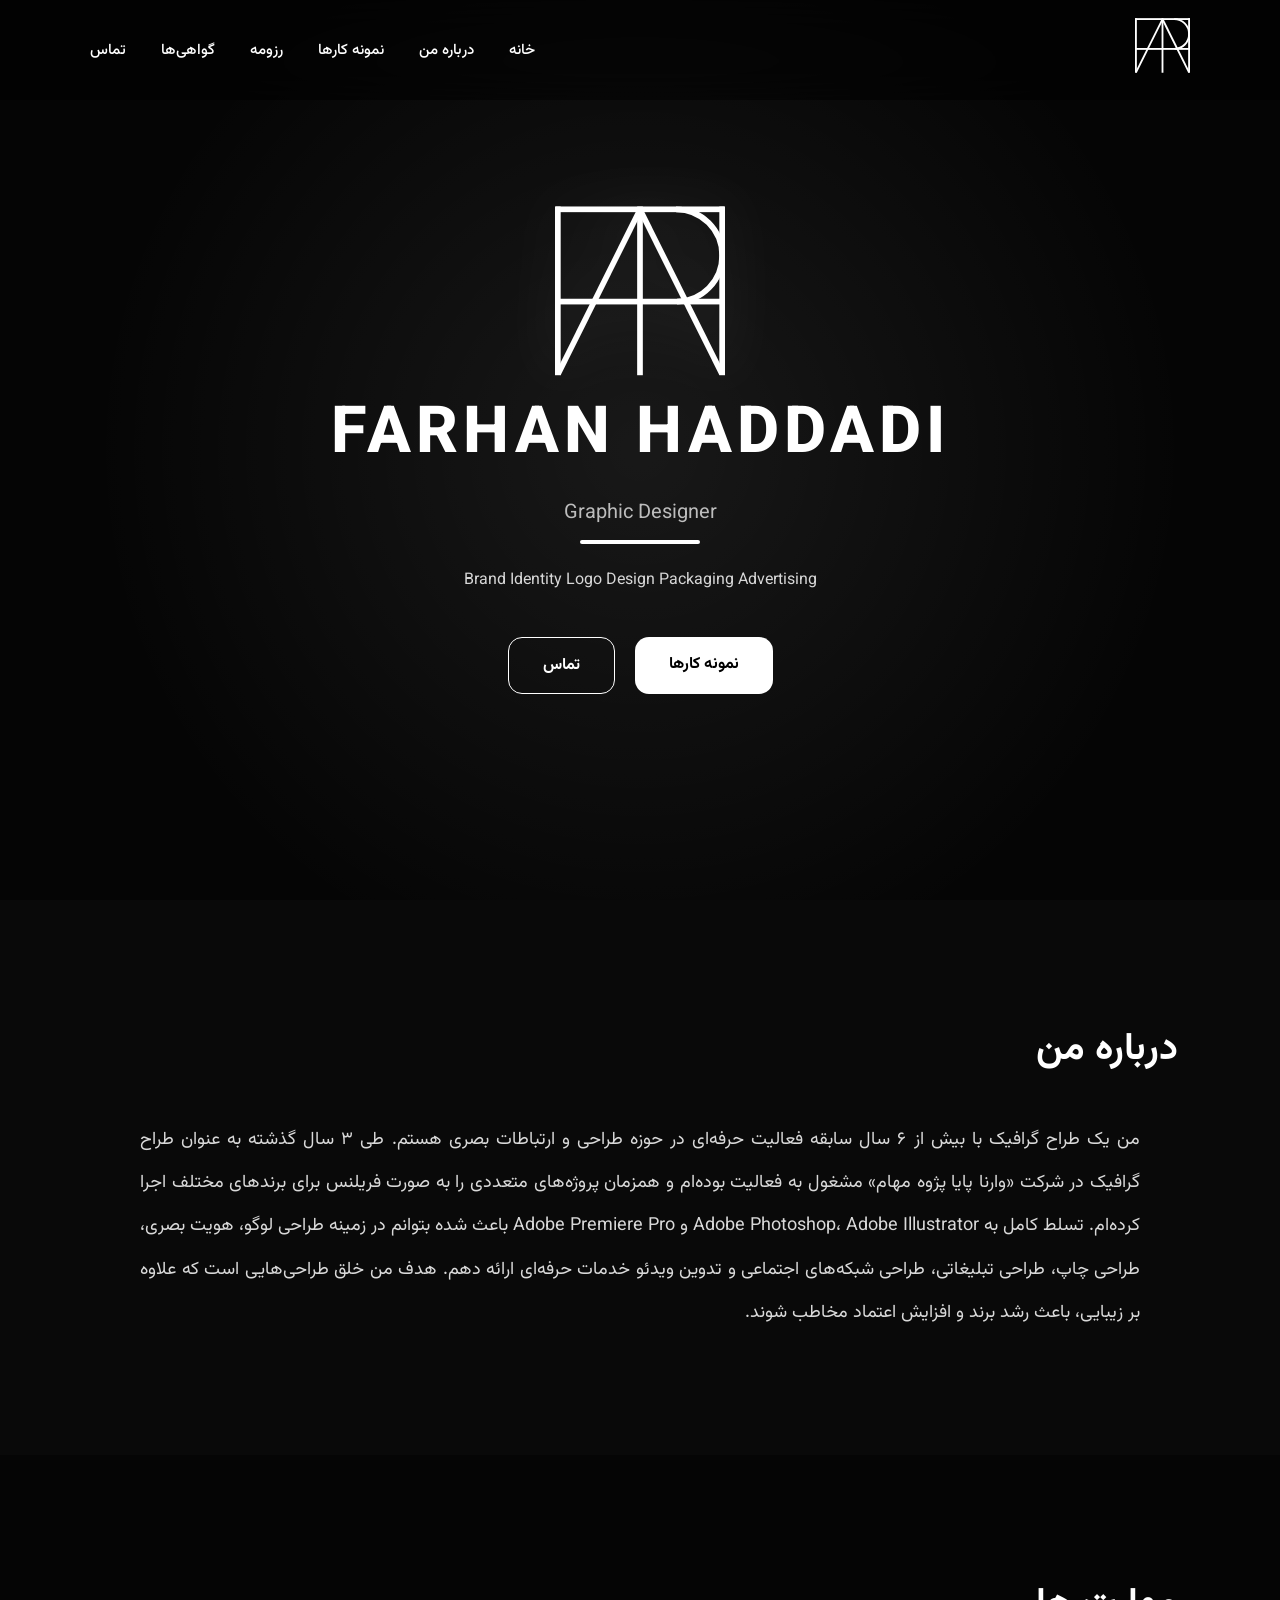
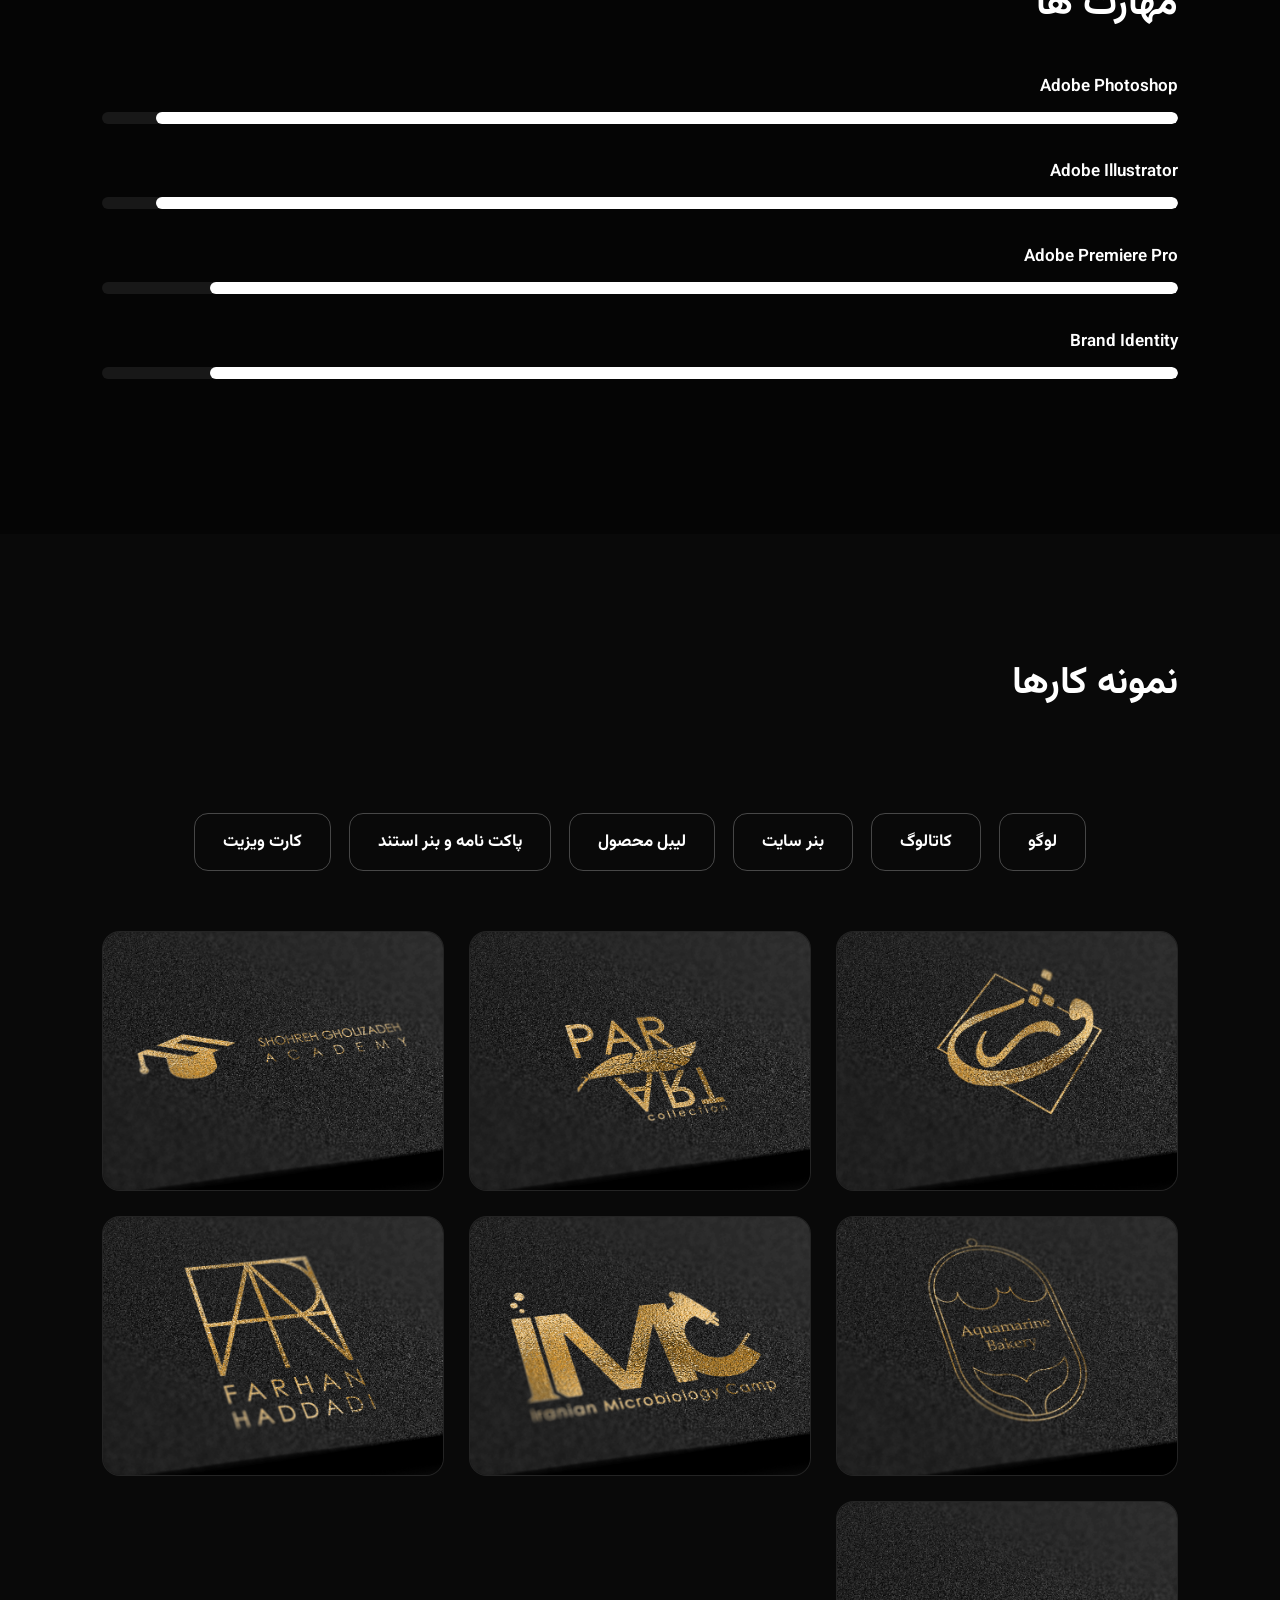
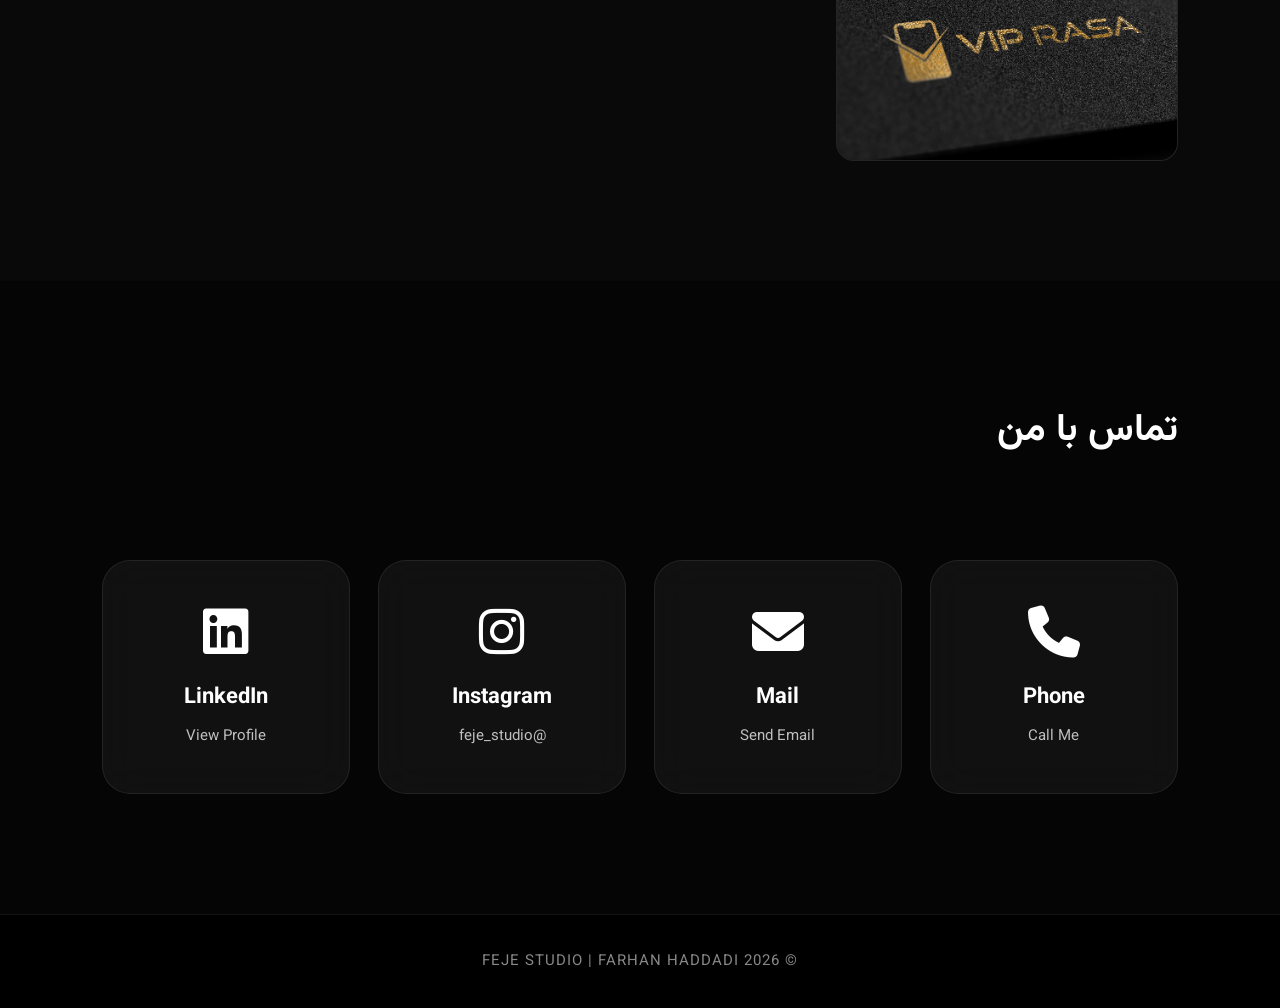
<file: index.html>
<!DOCTYPE html>
<html lang="fa" dir="rtl"> 
  
<head>

<link rel="icon" type="image/x-icon" href="favicon.ico">

<meta charset="UTF-8">

<meta name="viewport" content="width=device-width, initial-scale=1.0">

<title>FARHAN HADDADI | FEJE STUDIO</title>

<meta name="description" content="Graphic Designer | FEJE STUDIO">

<meta name="keywords" content="Graphic Designer, Logo Design, Branding, FEJE STUDIO">

<link rel="preconnect" href="https://fonts.googleapis.com">

<link rel="preconnect" href="https://fonts.gstatic.com" crossorigin>

<link href="https://fonts.googleapis.com/css2?family=Vazirmatn:wght@300;400;500;700;800&display=swap" rel="stylesheet">

<link rel="stylesheet" href="https://cdnjs.cloudflare.com/ajax/libs/font-awesome/6.5.2/css/all.min.css">
  
<link rel="stylesheet" href="style.css">

<link rel="stylesheet" href="https://cdn.jsdelivr.net/npm/swiper@11/swiper-bundle.min.css">
  

</head>

<body>

<!-- ================= NAVBAR ================= -->

<header>

<div class="logo">

<img src="assets/branding/LOGO.svg">

</div>

<nav>

<ul>

<li><a href="#home">خانه</a></li>

<li><a href="#about">درباره من</a></li>

<li><a href="#portfolio">نمونه کارها</a></li>

<a href="resume.html">
    رزومه
</a>

<a href="certificates.html">
    گواهی‌ها
</a>

<li><a href="#contact">تماس</a></li>

</ul>

</nav>

</header>

<!-- ================= HERO ================= -->

<section id="home" class="hero">

<div class="overlay"></div>

<div class="hero-content">

<img class="main-logo"

src="assets/branding/LOGO.svg">

<h1>

FARHAN HADDADI

</h1>

<h2>

Graphic Designer

</h2>

<p>

Brand Identity

Logo Design

Packaging

Advertising

</p>

<div class="hero-buttons">

<a href="#portfolio" class="btn">

نمونه کارها

</a>

<a href="#contact" class="btn btn-outline">

تماس

</a>

</div>

</div>

</section>

<!-- ================= ABOUT ================= -->

<section id="about">

<div class="container">

<h2>

درباره من

</h2>

<p>

من یک طراح گرافیک با بیش از ۶ سال سابقه فعالیت حرفه‌ای در حوزه طراحی و ارتباطات بصری هستم.

طی ۳ سال گذشته به عنوان طراح گرافیک در شرکت «وارنا پایا پژوه مهام» مشغول به فعالیت بوده‌ام و همزمان پروژه‌های متعددی را به صورت فریلنس برای برندهای مختلف اجرا کرده‌ام.

تسلط کامل به Adobe Photoshop، Adobe Illustrator و Adobe Premiere Pro باعث شده بتوانم در زمینه طراحی لوگو، هویت بصری، طراحی چاپ، طراحی تبلیغاتی، طراحی شبکه‌های اجتماعی و تدوین ویدئو خدمات حرفه‌ای ارائه دهم.

هدف من خلق طراحی‌هایی است که علاوه بر زیبایی، باعث رشد برند و افزایش اعتماد مخاطب شوند.

</p>

</div>

</section>

<!-- ================= SKILLS ================= -->

<section class="skills">

<div class="container">

<h2>

مهارت ها

</h2>

<div class="skill">

<span>Adobe Photoshop</span>

<div class="bar">

<div class="fill fill95"></div>

</div>

</div>

<div class="skill">

<span>Adobe Illustrator</span>

<div class="bar">

<div class="fill fill95"></div>

</div>

</div>

<div class="skill">

<span>Adobe Premiere Pro</span>

<div class="bar">

<div class="fill fill90"></div>

</div>

</div>

<div class="skill">

<span>Brand Identity</span>

<div class="bar">

<div class="fill fill90"></div>

</div>

</div>

</div>

</section>

<!-- ================= PORTFOLIO ================= -->

<section id="portfolio">

<div class="container">

<h2>

نمونه کارها

</h2>

<div class="categories">

<button onclick="loadGallery('portfolio/logo',7)">

لوگو

</button>

<button onclick="loadGallery('portfolio/catalog',7)">

کاتالوگ

</button>

<button onclick="loadGallery('portfolio/banner',8)">

بنر سایت

</button>

<button onclick="loadGallery('portfolio/label',3)">

لیبل محصول

</button>

<button onclick="loadGallery('portfolio/pack',3)">

پاکت نامه و بنر استند

</button>

<button onclick="loadGallery('portfolio/card',2)">

کارت ویزیت

</button>

</div>

<div id="gallery">

</div>

</div>

</section>

<!-- ================= CONTACT ================= -->

<section id="contact">

<div class="container">

<h2>تماس با من</h2>

<div class="contact-box">

<a href="tel:09120467064" class="contact-card">

<i class="fa-solid fa-phone"></i>

<h3>Phone</h3>

<p>Call Me</p>

</a>

<a href="mailto:Farhan.haddadi@hotmail.com" class="contact-card">

<i class="fa-solid fa-envelope"></i>

<h3>Mail</h3>

<p>Send Email</p>

</a>

<a href="https://instagram.com/feje_studio" target="_blank" class="contact-card">

<i class="fa-brands fa-instagram"></i>

<h3>Instagram</h3>

<p>@feje_studio</p>

</a>

<a href="https://www.linkedin.com/in/farhan-haddadi-713a533b2" target="_blank" class="contact-card">

<i class="fa-brands fa-linkedin"></i>

<h3>LinkedIn</h3>

<p>View Profile</p>

</a>

</div>

</div>

</section>

<!-- ================= FOOTER ================= -->

<footer>

© 2026

FEJE STUDIO

|

FARHAN HADDADI

</footer>

<!-- ================= LIGHTBOX ================= -->

<div id="lightbox">

<img id="lightboxImg">

</div>

<script src="script.js"></script>

<script src="https://cdn.jsdelivr.net/npm/swiper@11/swiper-bundle.min.js"></script>

</body>

</html>
</file>
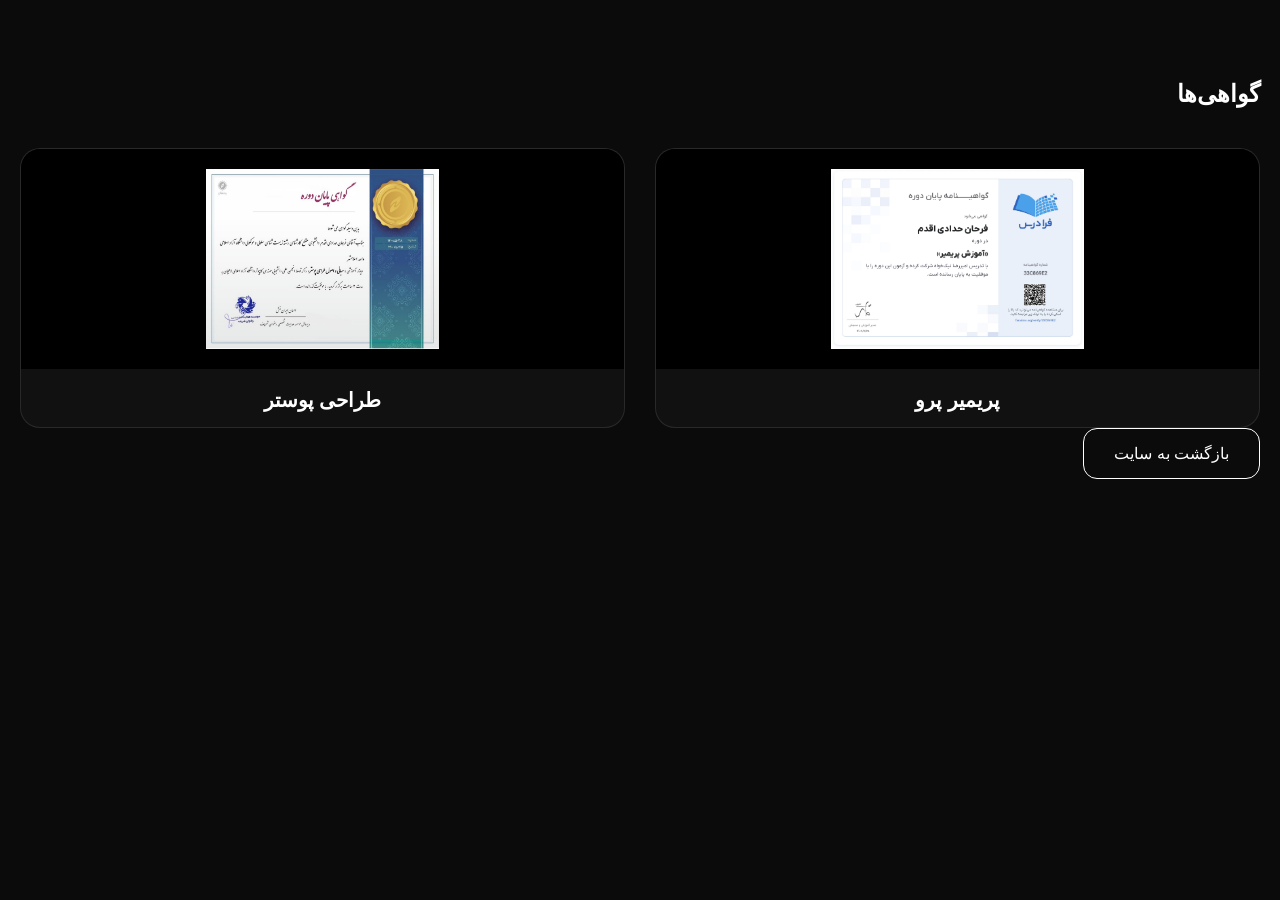
<file: certificates.html>
<!DOCTYPE html>
<html lang="fa" dir="rtl">
<head>

<meta charset="UTF-8">

<meta name="viewport" content="width=device-width,initial-scale=1">

<title>گواهی‌ها</title>

<link rel="stylesheet" href="style.css">

<link rel="stylesheet"
href="https://cdnjs.cloudflare.com/ajax/libs/font-awesome/6.5.2/css/all.min.css">

</head>

<body class="dark-page">

<section class="certificates-page">

<h1>گواهی‌ها</h1>

<div class="certificate-grid">

    <div class="certificate-card">
        <img src="assets/certificates/1.jpg" onclick="openCertificate(this.src)">
        <h3>پریمیر پرو</h3>
    </div>

    <div class="certificate-card">
        <img src="assets/certificates/2.jpg" onclick="openCertificate(this.src)">
        <h3>طراحی پوستر</h3>
    </div>

</div>

<a href="index.html" class="back-btn">

بازگشت به سایت

</a>

</section>

<div id="certificateLightbox">

<span onclick="closeCertificate()">&times;</span>

<button class="prev" onclick="prevCertificate()">❮</button>

<img id="certificateImage">

<button class="next" onclick="nextCertificate()">❯</button>

</div>

<script src="certificate.js"></script>

</body>

</html>
</file>
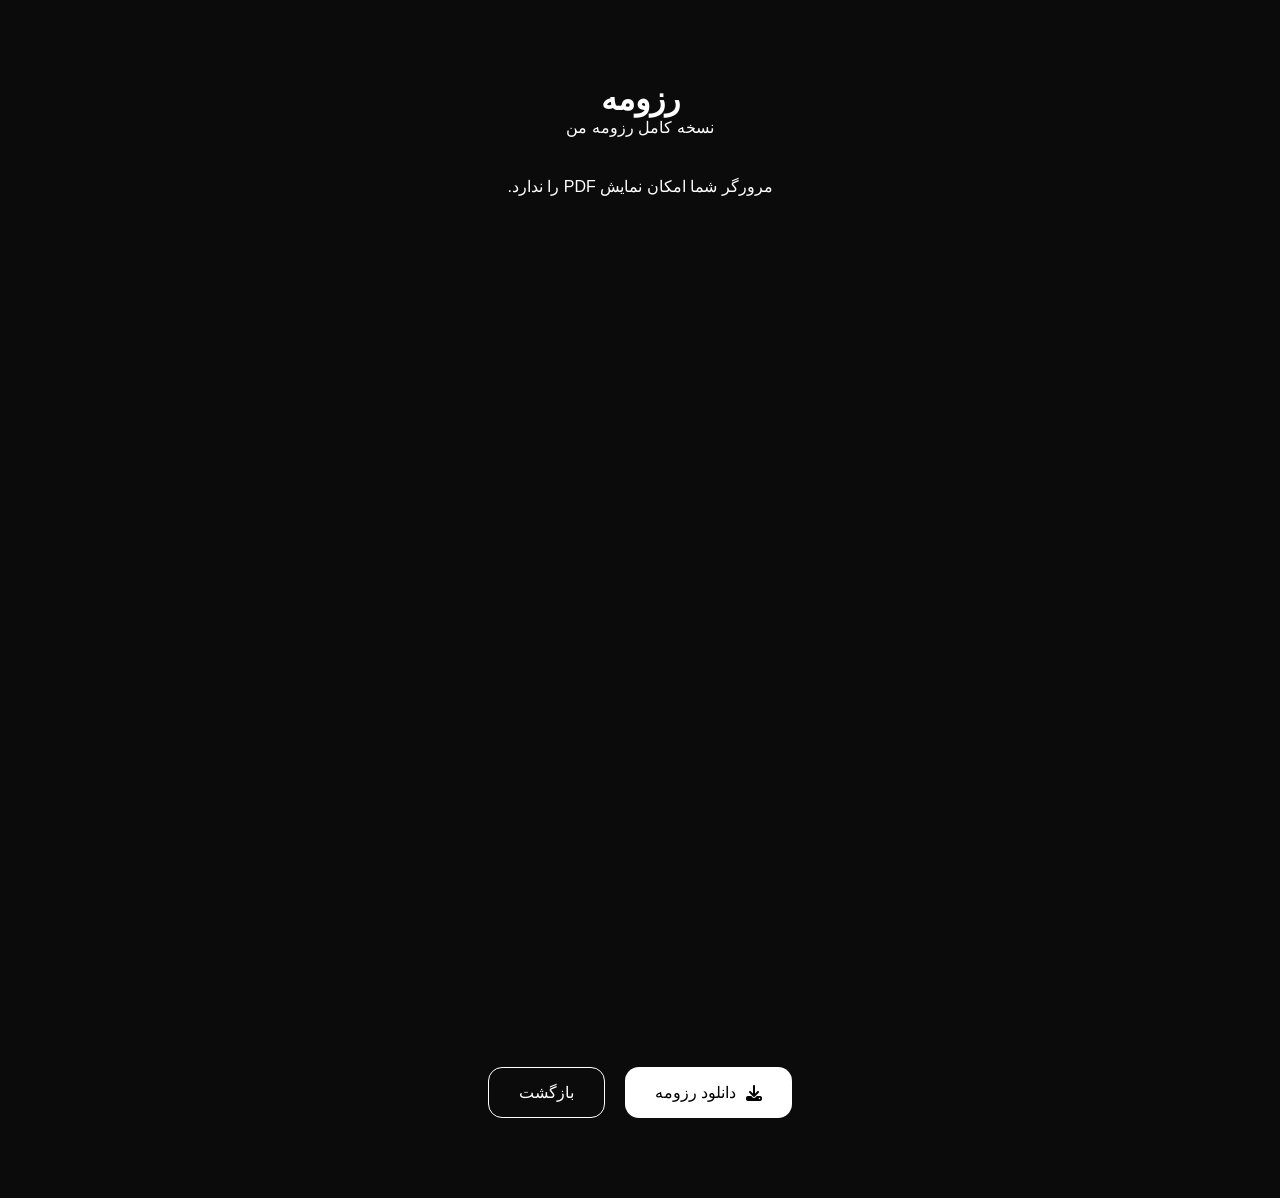
<file: resume.html>
<!DOCTYPE html>
<html lang="fa" dir="rtl">
<head>
    <meta charset="UTF-8">
    <meta name="viewport" content="width=device-width, initial-scale=1.0">
    <title>رزومه</title>

    <link rel="stylesheet" href="style.css">
    <link rel="stylesheet"
    href="https://cdnjs.cloudflare.com/ajax/libs/font-awesome/6.5.2/css/all.min.css">

</head>

<body class="dark-page">

<div class="resume-container">

<h1>رزومه</h1>

<p>نسخه کامل رزومه من</p>

<div class="pdf-viewer">

<object
    data="assets/resume/resume.pdf"
    type="application/pdf"
    width="100%"
    height="900">

    <p>
        مرورگر شما امکان نمایش PDF را ندارد.
    </p>

</object>

</div>

<div class="resume-buttons">

<a href="assets/resume/resume.pdf" download class="download-btn">

<i class="fa-solid fa-download"></i>

دانلود رزومه

</a>

<a href="index.html" class="back-btn">

بازگشت

</a>

</div>

</div>

</body>

</html>
</file>
<file: style.css>
/* ==========================
   FARHAN HADDADI
   FEJE STUDIO
========================== */

*{
margin:0;
padding:0;
box-sizing:border-box;
scroll-behavior:smooth;
}

:root{

--black:#050505;

--white:#ffffff;

--gray:#bdbdbd;

--glass:rgba(255,255,255,.05);

--border:rgba(255,255,255,.15);

}

body{

font-family:'Vazirmatn',sans-serif;

background:var(--black);

color:var(--white);

overflow-x:hidden;

}

/* Scroll */

::-webkit-scrollbar{

width:8px;

}

::-webkit-scrollbar-track{

background:#111;

}

::-webkit-scrollbar-thumb{

background:white;

border-radius:20px;

}

/* ================= NAVBAR ================= */

header{

position:fixed;

top:0;

left:0;

width:100%;

padding:10px 7%;

display:flex;

justify-content:space-between;

align-items:center;

backdrop-filter:blur(20px);

background:rgba(0,0,0,.45);

z-index:9999;

transition:.4s;

}

.logo img{

width:55px;

}

nav ul{

display:flex;

list-style:none;

gap:35px;

}

nav a{

color:white;

text-decoration:none;

font-size:15px;

font-weight:500;

transition:.35s;

}

nav a:hover{

opacity:.6;

}

/* ================= HERO ================= */

.hero{

position:relative;

height:100vh;

display:flex;

justify-content:center;

align-items:center;

text-align:center;

overflow:hidden;
}

.overlay{

position:absolute;

width:100%;

height:100%;

background:

radial-gradient(circle at center,

rgba(255,255,255,.08),

transparent 70%);

animation:move 10s infinite alternate;

}

@keyframes move{

from{

transform:scale(1);

}

to{

transform:scale(1.2);

}

}

.hero-content{

position:relative;

z-index:2;

}

.main-logo{

width:170px;
margin-top:40px
margin-bottom:35px;

filter:drop-shadow(0 0 30px rgba(255,255,255,.15));

animation:logo 4s infinite;

}

@keyframes logo{

50%{

transform:translateY(-10px);

}

}

.hero h1{

font-size:65px;

font-weight:800;

letter-spacing:5px;

margin-bottom:10px;

}

.hero h2{

font-size:20px;

font-weight:400;

color:var(--gray);

margin-bottom:25px;

}

.hero p{

line-height:2.1;

color:#d7d7d7;

font-size:16px;

}

/* Buttons */

.hero-buttons{

margin-top:40px;

display:flex;

justify-content:center;

gap:20px;

flex-wrap:wrap;

}

.btn{

padding:15px 34px;

border-radius:14px;

background:white;

color:black;

text-decoration:none;

font-weight:700;

transition:.35s;

}

.btn:hover{

transform:translateY(-5px);

box-shadow:

0 0 30px rgba(255,255,255,.3);

}

.btn-outline{

background:transparent;

border:1px solid white;

color:white;

}

.btn-outline:hover{

background:white;

color:black;

}

/* Sections */

section{

padding:120px 8%;

}

.container{

max-width:1200px;

margin:auto;

}

h2{

font-size:38px;

margin-bottom:40px;

position:relative;

display:inline-block;

}

.hero-content h2{
    position: relative;
    display: inline-block;
    margin-bottom: 35px;
}

.hero-content h2::after{
    content: "";
    position: absolute;
    left: 50%;
    bottom: -15px;
    transform: translateX(-50%);
    width: 120px;
    height: 4px;
    background: #fff;
    border-radius: 50px;
}
/*=========================
    ABOUT
=========================*/

#about{

background:#090909;

}

#about p{

font-size:18px;

line-height:2.4;

color:#d9d9d9;

max-width:1000px;

margin:auto;

text-align:justify;

}

/*=========================
      SKILLS
=========================*/

.skills{

background:#050505;

}

.skill{

margin-bottom:35px;

}

.skill span{

display:block;

margin-bottom:12px;

font-size:17px;

font-weight:600;

}

.bar{

width:100%;

height:12px;

background:#181818;

border-radius:50px;

overflow:hidden;

}

.fill{

height:100%;

background:white;

border-radius:50px;

animation:grow 2s ease;

}

.fill95{

width:95%;

}

.fill90{

width:90%;

}

.fill85{

width:85%;

}

@keyframes grow{

from{

width:0;

}

}

/*=========================
    PORTFOLIO
=========================*/

#portfolio{

background:#090909;

}

.categories{

display:flex;

justify-content:center;

gap:18px;

flex-wrap:wrap;

margin:60px 0;

}

.categories button{

padding:15px 28px;

background:transparent;

border:1px solid rgba(255,255,255,.25);

color:white;

border-radius:14px;

cursor:pointer;

font-family:"Vazirmatn",sans-serif;

font-size:17px;

font-weight:700;

letter-spacing:0;

transition:.35s;

}

.categories button:hover{

background:white;

color:black;

transform:translateY(-6px);

}

/*=========================
      GALLERY
=========================*/

#gallery{

display:grid;

grid-template-columns:

repeat(auto-fit,minmax(300px,1fr));

gap:25px;

}

.gallery-item{

height:260px;

background:#111;

border:1px solid rgba(255,255,255,.08);

border-radius:18px;

overflow:hidden;

cursor:pointer;

transition:.35s;

position:relative;

}

.gallery-item:hover{

transform:translateY(-10px);

border-color:white;

box-shadow:

0 0 35px rgba(255,255,255,.18);

}

.gallery-item img{

width:100%;

height:100%;

object-fit:cover;

transition:.5s;

}

.gallery-item:hover img{

transform:scale(1.08);

}

/*=========================
    IMAGE PLACEHOLDER
=========================*/

.placeholder{

display:flex;

justify-content:center;

align-items:center;

height:100%;

font-size:20px;

font-weight:700;

letter-spacing:3px;

color:#777;

}

/*=========================
      GLASS CARD
=========================*/

.card{

background:rgba(255,255,255,.03);

backdrop-filter:blur(20px);

border:1px solid rgba(255,255,255,.08);

border-radius:22px;

padding:35px;

transition:.35s;

}

.card:hover{

transform:translateY(-8px);

box-shadow:

0 0 40px rgba(255,255,255,.12);

}

/*=========================
     SECTION TITLE
=========================*/

.section-title{

text-align:center;

margin-bottom:60px;

}

.section-title h2{

font-size:42px;

}

.section-title p{

color:#bdbdbd;

margin-top:15px;

font-size:17px;

}
/*=========================
        CONTACT
=========================*/

/* CONTACT */

.contact-box{

display:grid;

grid-template-columns:repeat(auto-fit,minmax(240px,1fr));

gap:28px;

margin-top:60px;

}

.contact-card{

position:relative;

display:flex;

flex-direction:column;

justify-content:center;

align-items:center;

padding:45px 25px;

text-decoration:none;

color:white;

background:rgba(255,255,255,.05);

border:1px solid rgba(255,255,255,.08);

border-radius:28px;

backdrop-filter:blur(20px);

overflow:hidden;

transition:.45s;

}

.contact-card::before{

content:"";

position:absolute;

top:-80%;

left:-80%;

width:250%;

height:250%;

background:radial-gradient(circle,rgba(255,255,255,.18),transparent 70%);

transform:rotate(25deg);

transition:.6s;

opacity:0;

}

.contact-card:hover::before{

opacity:1;

top:-30%;

left:-30%;

}

.contact-card:hover{

transform:translateY(-12px);

box-shadow:0 20px 50px rgba(255,255,255,.15);

border-color:white;

}

.contact-card i{

font-size:52px;

margin-bottom:22px;

transition:.4s;

}

.contact-card h3{

font-family:"Vazirmatn",sans-serif;

font-size:22px;

font-weight:700;

margin-bottom:10px;

}

.contact-card p{

font-size:15px;

color:#bfbfbf;

transition:.4s;

}

.contact-card:hover i{

transform:scale(1.18) rotate(8deg);

}

.contact-card:hover p{

color:white;

}
/*=========================
        FOOTER
=========================*/

footer{

padding:35px;

text-align:center;

background:#000;

border-top:1px solid rgba(255,255,255,.08);

font-size:15px;

color:#888;

letter-spacing:1px;

}

/*=========================
       LIGHTBOX
=========================*/

#lightbox{

position:fixed;

top:0;

left:0;

width:100%;

height:100%;

display:none;

justify-content:center;

align-items:center;

background:rgba(0,0,0,.94);

backdrop-filter:blur(15px);

z-index:99999;

cursor:pointer;

animation:fade .35s;

}

#lightbox img{

max-width:92%;

max-height:92%;

border-radius:18px;

box-shadow:0 0 60px rgba(255,255,255,.18);

}

@keyframes fade{

from{

opacity:0;

}

to{

opacity:1;

}

}

/*=========================
      FADE EFFECT
=========================*/

.fade{

opacity:0;

transform:translateY(40px);

transition:1s;

}

.fade.show{

opacity:1;

transform:translateY(0);

}

/*=========================
     GLASS EFFECT
=========================*/

.glass{

background:rgba(255,255,255,.04);

backdrop-filter:blur(20px);

border:1px solid rgba(255,255,255,.08);

}

/*=========================
      HOVER EFFECTS
=========================*/

img{

transition:.5s;

}

img:hover{

transform:scale(1.02);

}

button{

transition:.35s;

}

button:hover{

transform:translateY(-5px);

}

/*=========================
      MOBILE
=========================*/

@media(max-width:992px){

header{

padding:18px 25px;

}

nav ul{

gap:18px;

}

.hero h1{

font-size:42px;

}

.main-logo{

width:120px;

}

h2{

font-size:30px;

}

#gallery{

grid-template-columns:repeat(auto-fit,minmax(220px,1fr));

}

}

@media(max-width:768px){

header{

flex-direction:column;

gap:18px;

}

nav ul{

flex-wrap:wrap;

justify-content:center;

}

.hero{

padding:0 20px;

}

.hero h1{

font-size:32px;

letter-spacing:2px;

}

.hero h2{

font-size:17px;

}

.hero p{

font-size:15px;

}

.hero-buttons{

flex-direction:column;

}

.btn{

width:220px;

margin:auto;

text-align:center;

}

.categories{

gap:10px;

}

.categories button{

width:100%;

}

.contact-box{

grid-template-columns:1fr;

}

}

@media(max-width:480px){

.hero h1{

font-size:28px;

}

.main-logo{

width:95px;

}

section{

padding:90px 25px;

}

footer{

font-size:13px;

}

}
/* Banner Slider */

.bannerSwiper{

width:100%;

max-width:1700px;

padding:70px 0;

overflow:hidden;

}

.bannerSwiper .swiper-slide{

width:900px;

display:flex;

justify-content:center;

transition:.4s;

}

.bannerSwiper .swiper-slide img{

width:100%;

height:auto;

object-fit:contain;

border-radius:20px;

box-shadow:0 20px 60px rgba(0,0,0,.4);

}

.bannerSwiper .swiper-slide-active{

transform:scale(1.08);

}

.swiper-button-next,

.swiper-button-prev{

color:white;

}

.swiper-pagination-bullet{

background:white;

opacity:.4;

}

.swiper-pagination-bullet-active{

opacity:1;

width:30px;

border-radius:20px;

}

@media(max-width:768px){

.bannerSwiper .swiper-slide{

width:95%;

}

}/* Banner Slider */

.bannerSwiper{

width:100%;

max-width:1700px;

padding:70px 0;

overflow:hidden;

}

.bannerSwiper .swiper-slide{

width:900px;

display:flex;

justify-content:center;

transition:.4s;

}

.bannerSwiper .swiper-slide img{

width:100%;

height:auto;

object-fit:contain;

border-radius:20px;

box-shadow:0 20px 60px rgba(0,0,0,.4);

}

.bannerSwiper .swiper-slide-active{

transform:scale(1.08);

}

.swiper-button-next,

.swiper-button-prev{

color:white;

}

.swiper-pagination-bullet{

background:white;

opacity:.4;

}

.swiper-pagination-bullet-active{

opacity:1;

width:30px;

border-radius:20px;

}

@media(max-width:768px){

.bannerSwiper .swiper-slide{

width:95%;

}
 
   /* Portfolio Buttons */

.portfolio-buttons button,
.category-buttons button,
button{

font-family:"Vazirmatn",sans-serif;

font-size:16px;

font-weight:600;

letter-spacing:0;

}

}

@keyframes float{

0%{

transform:translateY(0px);

}

50%{

transform:translateY(-8px);

}

100%{

transform:translateY(0px);

}

}

.contact-card{

animation:float 6s ease-in-out infinite;

}

.contact-card:nth-child(2){

animation-delay:.4s;

}

.contact-card:nth-child(3){

animation-delay:.8s;

}

.contact-card:nth-child(4){

animation-delay:1.2s;

}

.dark-page{
    background:#0b0b0b;
    color:#fff;
    font-family:"Vazirmatn",sans-serif;
}

.resume-container{
    max-width:1200px;
    margin:0 auto;
    padding:80px 20px;
    text-align:center;
}

.pdf-viewer{
    width:100%;
    height:850px;
    border-radius:20px;
    overflow:hidden;
    margin:40px 0;
}

.pdf-viewer iframe{
    width:100%;
    height:100%;
    border:none;
}

.resume-buttons{
    display:flex;
    justify-content:center;
    gap:20px;
    flex-wrap:wrap;
}

.download-btn,
.back-btn{
    display:inline-flex;
    align-items:center;
    gap:10px;
    padding:15px 30px;
    border-radius:14px;
    text-decoration:none;
    transition:.3s;
}

.download-btn{
    background:#fff;
    color:#000;
}

.back-btn{
    border:1px solid #fff;
    color:#fff;
}

.download-btn:hover,
.back-btn:hover{
    transform:translateY(-4px);
}

.certificates-page{
    max-width:1400px;
    margin:0 auto;
    padding:80px 20px;
}

#certificateLightbox{
    display:none;
    position:fixed;
    inset:0;
    background:rgba(0,0,0,.95);
    justify-content:center;
    align-items:center;
    z-index:9999;
}

#certificateLightbox img{
    max-width:90%;
    max-height:90%;
    border-radius:16px;
}

#certificateLightbox .prev,
#certificateLightbox .next{
    position:absolute;
    top:50%;
    transform:translateY(-50%);
    width:60px;
    height:60px;
    border:none;
    border-radius:50%;
    cursor:pointer;
}

#certificateLightbox .prev{
    left:30px;
}

#certificateLightbox .next{
    right:30px;
}

#certificateLightbox span{
    position:absolute;
    top:20px;
    right:30px;
    font-size:50px;
    cursor:pointer;
}

nav a{
    display:flex;
    align-items:center;
    gap:0;
}

/* ===== Certificates ===== */

.certificate-grid{
    display:grid;
    grid-template-columns:repeat(auto-fit,minmax(300px,1fr));
    gap:30px;
    margin-top:40px;
}

.certificate-card{
    background:#111;
    border:1px solid rgba(255,255,255,.1);
    border-radius:20px;
    overflow:hidden;
    transition:.3s;
    cursor:pointer;
}

.certificate-card:hover{
    transform:translateY(-8px);
    box-shadow:0 15px 35px rgba(255,255,255,.08);
}

.certificate-card img{
    width:100%;
    height:220px;
    object-fit:contain;
    background:#000;
    padding:20px;
}

.certificate-card h3{
    padding:15px;
    text-align:center;
    color:#fff;
    font-size:20px;
}
/*=========================
      END OF FILE
=========================*/
</file>
